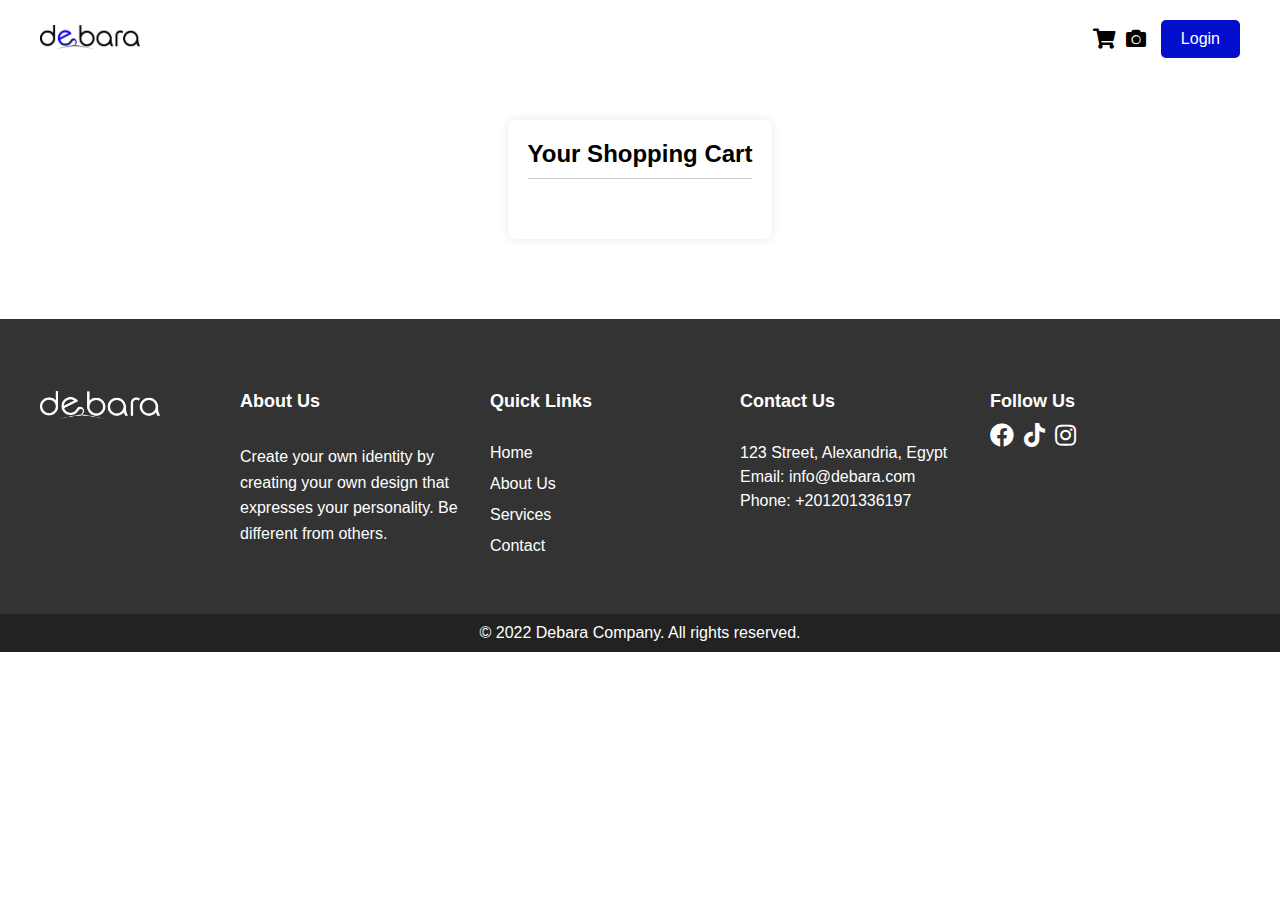
<file: pages/cart.html>
<!DOCTYPE html>
<html lang="en">

<head>
    <meta charset="UTF-8">
    <meta name="viewport" content="width=device-width, initial-scale=1.0">
    <title>Shopping Cart - Debara</title>
    <meta name="description" content="Review and manage items in your shopping cart at Debara. Add or remove products and proceed to checkout.">
    <meta name="keywords" content="shopping cart, cart items, manage cart, review cart, Debara">
    <meta name="robots" content="noindex, nofollow">
    <meta name="author" content="Debara">

    <!-- Open Graph / Facebook -->
    <meta property="og:type" content="website">
    <meta property="og:title" content="Shopping Cart - Debara">
    <meta property="og:description" content="Review and manage items in your shopping cart at Debara. Add or remove products and proceed to checkout.">
    <meta property="og:url" content="https://www.yourwebsite.com/cart.html">
    <meta property="og:image" content="https://www.yourwebsite.com/img/cart-image.jpg">
    <meta property="og:image:alt" content="Shopping Cart Image">
    <meta property="og:site_name" content="Debara">
    
    <!-- Twitter -->
    <meta property="twitter:card" content="summary_large_image">
    <meta property="twitter:title" content="Shopping Cart - Debara">
    <meta property="twitter:description" content="Review and manage items in your shopping cart at Debara. Add or remove products and proceed to checkout.">
    <meta property="twitter:image" content="https://www.yourwebsite.com/img/cart-image.jpg">
    
    <!-- Favicon -->
    <link rel="icon" href="../favicon.ico?" type="image/x-icon">
    
    <!-- CSS and other external resources -->
    <link rel="stylesheet" href="https://cdnjs.cloudflare.com/ajax/libs/font-awesome/5.15.3/css/all.min.css">
    <link rel="stylesheet" href="../style.css">
</head>

<body>
    <!-- NAVBAR START -->
    <div class="navbar">
        <div class="logo">
            <img src="../img/logo.png" alt="Logo">
        </div>
        <div class="navbar-right">
            <div class="icons">
                <a onclick="goToCart()"><i class="fas fa-shopping-cart"></i></a>
                <a onclick="goToDesignCart()"><i class="fas fa-camera"></i></a>
            </div>
            <div class="login" id="login-section">
                <!-- Placeholder for avatar or login button -->
            </div>
        </div>
    </div>
    <!-- NAVBAR END -->

    <!-- CART PAGE CONTENT -->
    <main>
        <div id="dotsLoader" class="dots-loader">
            <div class="dot"></div>
            <div class="dot"></div>
            <div class="dot"></div>
        </div>

        <section class="cart-section">
            <div class="cart">
                <h2>Your Shopping Cart</h2>
                <div class="cart-items">
                    <!-- This Cart Item Get from JS -->
                </div>

                <div class="cart-total">
                    <!-- Come from JS -->
                </div>
            </div>
        </section>
    </main>
    <!-- CART PAGE CONTENT -->

    <!-- FOOTER SECTION START -->
    <footer>
        <div class="footer-container">
            <div class="footer-logo">
                <img src="../img/logo-white.png" alt="Logo">
            </div>
            <div class="footer-content">
                <div class="footer-section about-footer">
                    <h3>About Us</h3>
                    <p>Create your own identity by creating your own design that expresses your personality. Be
                        different from
                        others.</p>
                </div>
                <div class="footer-section links">
                    <h3>Quick Links</h3>
                    <ul>
                        <li><a href="#">Home</a></li>
                        <li><a href="#">About Us</a></li>
                        <li><a href="#">Services</a></li>
                        <li><a href="#">Contact</a></li>
                    </ul>
                </div>
                <div class="footer-section contact-footer">
                    <h3>Contact Us</h3>
                    <p>123 Street, Alexandria, Egypt</p>
                    <p>Email: info@debara.com</p>
                    <p>Phone: +201201336197</p>
                </div>
                <div class="footer-section social">
                    <h3>Follow Us</h3>
                    <div class="social-icons">
                        <a href="https://facebook.com"><i class="fab fa-facebook"></i></a>
                        <a href="https://tiktok.com"><i class="fab fa-tiktok"></i></a>
                        <a href="https://instagram.com"><i class="fab fa-instagram"></i></a>
                    </div>
                </div>
            </div>
        </div>
        <div class="footer-bottom">
            <p>&copy; 2022 Debara Company. All rights reserved.</p>
        </div>
    </footer>
    <!-- FOOTER SECTION END -->

    <!-- ALERT SECTION END -->
    <div id="alertBox" class="alert"></div>
    <!-- ALERT SECTION END -->

    <!-- JavaScript for interactive features -->
    <script src="../script.js"></script>
</body>

</html>
</file>
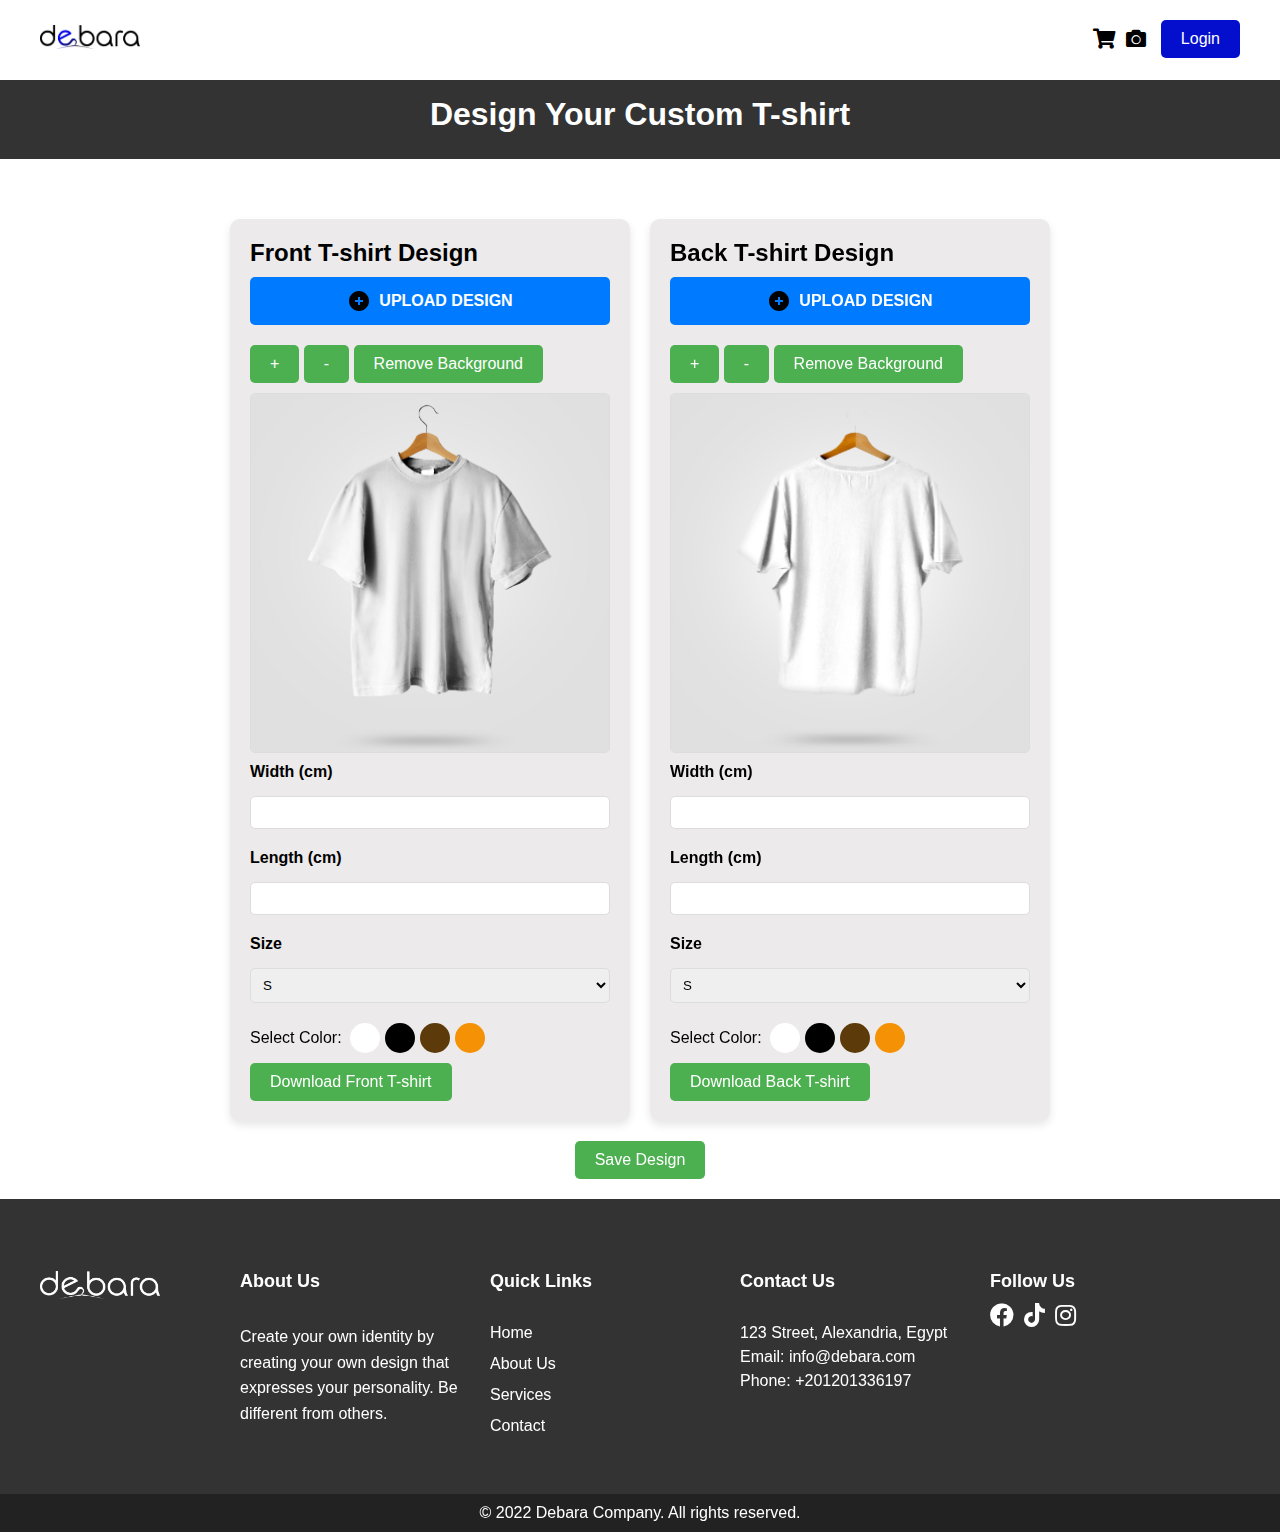
<file: pages/design.html>
<!DOCTYPE html>
<html lang="en">

<head>
    <meta charset="UTF-8">
    <meta name="viewport" content="width=device-width, initial-scale=1.0">
    <title>Design Your Custom Clothes - Debara</title>
    <meta name="description" content="Design your own custom clothes online with our easy-to-use design tool. Personalize your clothes with images, colors, and sizes. Start creating your unique clothes design now!">
    <meta name="keywords" content="custom clothes design, design tool, personalized clothes, create your own clothes, Debara">
    <meta name="robots" content="index, follow">
    <meta name="author" content="Your Name or Company Name">

    <!-- Open Graph / Facebook -->
    <meta property="og:type" content="website">
    <meta property="og:title" content="Design Your Custom clothes - Debara">
    <meta property="og:description" content="Design your own custom clothes online with our easy-to-use design tool. Personalize your clothes with images, colors, and sizes. Start creating your unique clothes design now!">
    <meta property="og:url" content="https://www.yourwebsite.com/design.html">
    <meta property="og:image" content="https://www.yourwebsite.com/img/design-preview.jpg">
    <meta property="og:image:alt" content="Custom clothes Design Preview">
    <meta property="og:site_name" content="Debara">
    
    <!-- Twitter -->
    <meta property="twitter:card" content="summary_large_image">
    <meta property="twitter:title" content="Design Your Custom clothes - Debara">
    <meta property="twitter:description" content="Design your own custom clothes online with our easy-to-use design tool. Personalize your clothes with images, colors, and sizes. Start creating your unique clothes design now!">
    <meta property="twitter:image" content="https://www.yourwebsite.com/img/design-preview.jpg">
    
    <!-- Favicon -->
    <link rel="icon" href="../favicon.ico?" type="image/x-icon">
    
    <!-- CSS and other external resources -->
    <link rel="stylesheet" href="https://cdnjs.cloudflare.com/ajax/libs/font-awesome/5.15.3/css/all.min.css">
    <link rel="stylesheet" href="../style.css">
</head>

<body>
    <!-- NAVBAR START -->
    <div class="navbar">
        <div class="logo">
            <img src="../img/logo.png" alt="Logo">
        </div>
        <div class="navbar-right">
            <div class="icons">
                <a onclick="goToCart()"><i class="fas fa-shopping-cart"></i></a>
                <a onclick="goToDesignCart()"><i class="fas fa-camera"></i></a>
            </div>
            <div class="login" id="login-section">
                <!-- Placeholder for avatar or login button -->
            </div>
        </div>
    </div>
    <!-- NAVBAR END -->

    <!-- DESIGN PAGE CONTENT -->
    <header>
        <h1 class="design-title">Design Your Custom T-shirt</h1>
    </header>

    <main>
        <div class="canvas-container">
            <div class="canvas-section">
                <h2 class="design-sub-title">Front T-shirt Design</h2>
                <div class="upload-section">
                    <label for="frontLogoInput" class="upload-btn">
                        <svg xmlns="http://www.w3.org/2000/svg" width="24" height="24" viewBox="0 0 24 24">
                            <path d="M0 0h24v24H0z" fill="none" />
                            <path
                                d="M12 2C6.48 2 2 6.48 2 12s4.48 10 10 10 10-4.48 10-10S17.52 2 12 2zm4 11h-3v3h-2v-3H8v-2h3V8h2v3h3v2z" />
                        </svg>
                        Upload Design
                    </label>
                    <input type="file" id="frontLogoInput" accept="image/*">
                </div>
                <div class="button-container">
                    <button onclick="frontResizeLogo()">+</button>
                    <button onclick="frontShrinkLogo()">-</button>
                    <button onclick="frontRemoveWhiteBackground()">Remove Background</button>
                </div>
                <div class="canvas-wrapper">
                    <canvas id="frontCanvas"></canvas>
                </div>
                <div class="size-color-section">
                    <label for="frontWidthInput">Width (cm)</label>
                    <input type="number" id="frontWidthInput">
                    <label for="frontHeightInput">Length (cm)</label>
                    <input type="number" id="frontHeightInput">
                    <label for="frontSizeSelect">Size</label>
                    <select id="frontSizeSelect">
                        <option value="S">S</option>
                        <option value="M">M</option>
                        <option value="L">L</option>
                        <option value="XL">XL</option>
                    </select>
                    <div class="color-picker">
                        <span>Select Color: </span>
                        <div class="color white" onclick="changeFrontColor('../img/white-front-mockup.jpg')"></div>
                        <div class="color black" onclick="changeFrontColor('../img/black-front-mockup.jpg')"></div>
                        <div class="color brown" onclick="changeFrontColor('../img/brown-front-mockup.jpg')"></div>
                        <div class="color havan" onclick="changeFrontColor('../img/havan-front-mockup.jpg')"></div>
                    </div>
                </div>
                <button id="frontDownloadBtn">Download Front T-shirt</button>
            </div>

            <div class="canvas-section">
                <h2 class="design-sub-title">Back T-shirt Design</h2>
                <div class="upload-section">
                    <label for="backLogoInput" class="upload-btn">
                        <svg xmlns="http://www.w3.org/2000/svg" width="24" height="24" viewBox="0 0 24 24">
                            <path d="M0 0h24v24H0z" fill="none" />
                            <path
                                d="M12 2C6.48 2 2 6.48 2 12s4.48 10 10 10 10-4.48 10-10S17.52 2 12 2zm4 11h-3v3h-2v-3H8v-2h3V8h2v3h3v2z" />
                        </svg>
                        Upload Design
                    </label>
                    <input type="file" id="backLogoInput" accept="image/*">
                </div>
                <div class="button-container">
                    <button onclick="backResizeLogo()">+</button>
                    <button onclick="backShrinkLogo()">-</button>
                    <button onclick="backRemoveWhiteBackground()">Remove Background</button>
                </div>
                <div class="canvas-wrapper">
                    <canvas id="backCanvas"></canvas>
                </div>
                <div class="size-color-section">
                    <label for="backWidthInput">Width (cm)</label>
                    <input type="number" id="backWidthInput">
                    <label for="backHeightInput">Length (cm)</label>
                    <input type="number" id="backHeightInput">
                    <label for="backSizeSelect">Size</label>
                    <select id="backSizeSelect">
                        <option value="S">S</option>
                        <option value="M">M</option>
                        <option value="L">L</option>
                        <option value="XL">XL</option>
                    </select>
                    <div class="color-picker">
                        <span>Select Color: </span>
                        <div class="color white" onclick="changeBackColor('../img/white-back-mockup.jpg')"></div>
                        <div class="color black" onclick="changeBackColor('../img/black-back-mockup.jpg')"></div>
                        <div class="color brown" onclick="changeBackColor('../img/brown-back-mockup.jpg')"></div>
                        <div class="color havan" onclick="changeBackColor('../img/havan-back-mockup.jpg')"></div>
                    </div>
                </div>
                <button id="backDownloadBtn">Download Back T-shirt</button>
            </div>
        </div>
        <div class="save-button-container">
            <button onclick="openDesignPopup()" id="saveDesignBtn">Save Design</button>
        </div>
        <div class="design-popup-container hide-popup">
            <div class="design-popup">
                <h2>Enter Your Design Name</h2>
                <input type="text" placeholder="Your Design Name">
                <div class="save-button-container">
                    <button id="saveDesignBtn" class="save-design" onclick="saveDesign()">Save Design</button>
                    <button class="cancelBtn" onclick="closeDesignPopup()">Cancel</button>
                </div>
            </div>
        </div>
    </main>
    <!-- DESIGN PAGE CONTENT -->

    <!-- FOOTER SECTION START -->
    <footer>
        <div class="footer-container">
            <div class="footer-logo">
                <img src="../img/logo-white.png" alt="Logo">
            </div>
            <div class="footer-content">
                <div class="footer-section about-footer">
                    <h3>About Us</h3>
                    <p>Create your own identity by creating your own design that expresses your personality. Be
                        different from
                        others.</p>
                </div>
                <div class="footer-section links">
                    <h3>Quick Links</h3>
                    <ul>
                        <li><a href="#">Home</a></li>
                        <li><a href="#">About Us</a></li>
                        <li><a href="#">Services</a></li>
                        <li><a href="#">Contact</a></li>
                    </ul>
                </div>
                <div class="footer-section contact-footer">
                    <h3>Contact Us</h3>
                    <p>123 Street, Alexandria, Egypt</p>
                    <p>Email: info@debara.com</p>
                    <p>Phone: +201201336197</p>
                </div>
                <div class="footer-section social">
                    <h3>Follow Us</h3>
                    <div class="social-icons">
                        <a href="https://facebook.com"><i class="fab fa-facebook"></i></a>
                        <a href="https://tiktok.com"><i class="fab fa-tiktok"></i></a>
                        <a href="https://instagram.com"><i class="fab fa-instagram"></i></a>
                    </div>
                </div>
            </div>
        </div>
        <div class="footer-bottom">
            <p>&copy; 2022 Debara Company. All rights reserved.</p>
        </div>
    </footer>
    <!-- FOOTER SECTION END -->

    <!-- ALERT SECTION END -->
    <div id="alertBox" class="alert"></div>
    <!-- ALERT SECTION END -->

    <!-- JavaScript for interactive features -->
    <script src="../script.js"></script>
</body>

</html>
</file>
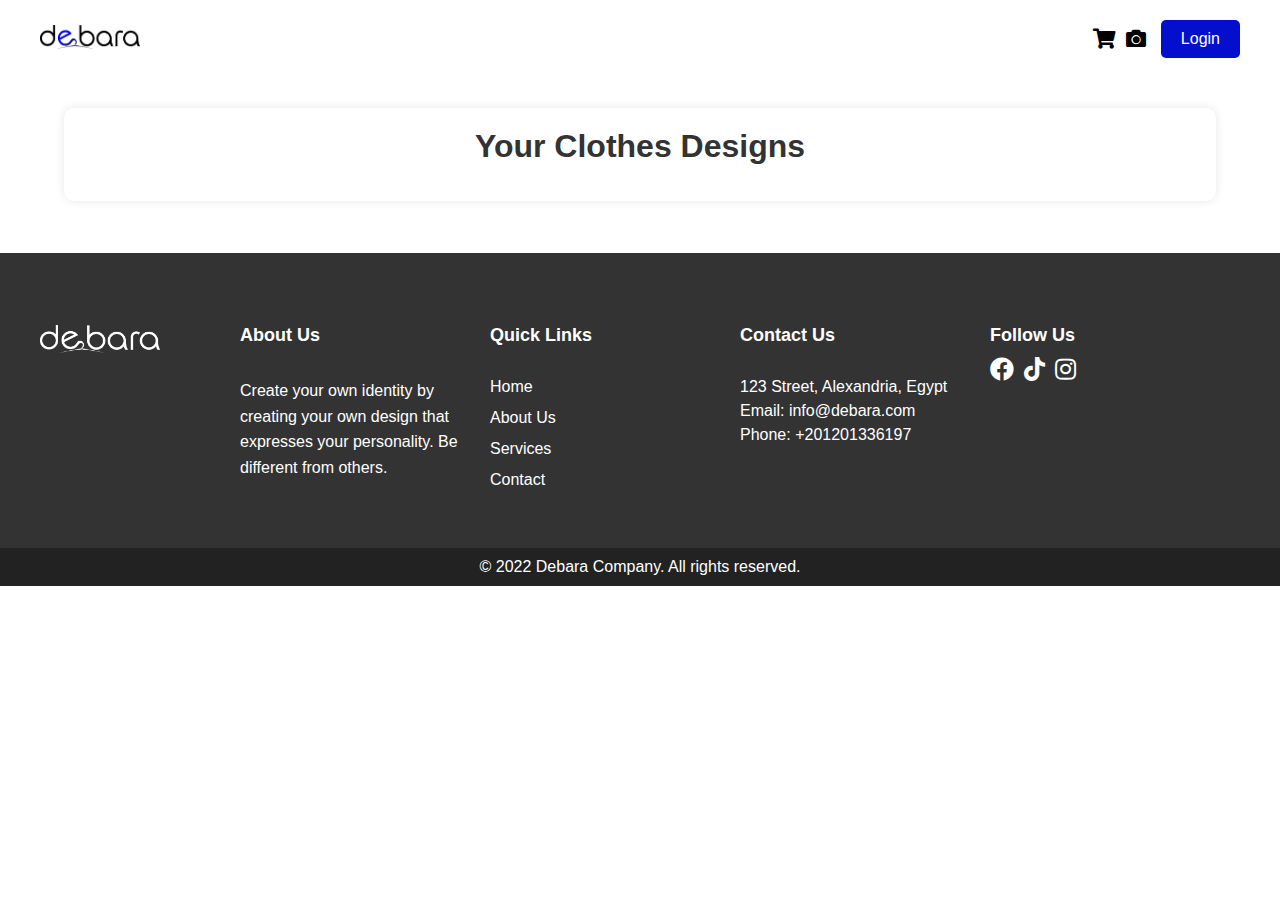
<file: pages/designCart.html>
<!DOCTYPE html>
<html lang="en">

<head>
    <meta charset="UTF-8">
    <meta name="viewport" content="width=device-width, initial-scale=1.0">
    <title>Your Clothes Designs</title>
    <link rel="icon" href="../favicon.ico?" type="image/x-icon">
    <!-- Link to Font Awesome for icons -->
    <link rel="stylesheet" href="https://cdnjs.cloudflare.com/ajax/libs/font-awesome/5.15.3/css/all.min.css">
    <!-- Link to style.css -->
    <link rel="stylesheet" href="../style.css">
</head>

<body>
    <!-- NAVBAR START -->
    <div class="navbar">
        <div class="logo">
            <img src="../img/logo.png" alt="Logo">
        </div>
        <div class="navbar-right">
            <div class="icons">
                <a onclick="goToCart()"><i class="fas fa-shopping-cart"></i></a>
                <a onclick="goToDesignCart()"><i class="fas fa-camera"></i></a>
            </div>
            <div class="login" id="login-section">
                <!-- Placeholder for avatar or login button -->
            </div>
        </div>
    </div>
    <!-- NAVBAR END -->

    <!-- DESIGN CART PAGE CONTENT -->
    <main>
        <div id="dotsLoader" class="dots-loader">
            <div class="dot"></div>
            <div class="dot"></div>
            <div class="dot"></div>
        </div>
        <div class="design-cart-container">
            <h1>Your Clothes Designs</h1>
            <div id="design-cart-content">
                <!-- Dynamic designs will be injected here by JavaScript -->
            </div>
        </div>
    </main>
    <!-- DESIGN CART PAGE CONTENT -->

    <!-- FOOTER SECTION START -->
    <footer>
        <div class="footer-container">
            <div class="footer-logo">
                <img src="../img/logo-white.png" alt="Logo">
            </div>
            <div class="footer-content">
                <div class="footer-section about-footer">
                    <h3>About Us</h3>
                    <p>Create your own identity by creating your own design that expresses your personality. Be
                        different from
                        others.</p>
                </div>
                <div class="footer-section links">
                    <h3>Quick Links</h3>
                    <ul>
                        <li><a href="#">Home</a></li>
                        <li><a href="#">About Us</a></li>
                        <li><a href="#">Services</a></li>
                        <li><a href="#">Contact</a></li>
                    </ul>
                </div>
                <div class="footer-section contact-footer">
                    <h3>Contact Us</h3>
                    <p>123 Street, Alexandria, Egypt</p>
                    <p>Email: info@debara.com</p>
                    <p>Phone: +201201336197</p>
                </div>
                <div class="footer-section social">
                    <h3>Follow Us</h3>
                    <div class="social-icons">
                        <a href="https://facebook.com"><i class="fab fa-facebook"></i></a>
                        <a href="https://tiktok.com"><i class="fab fa-tiktok"></i></a>
                        <a href="https://instagram.com"><i class="fab fa-instagram"></i></a>
                    </div>
                </div>
            </div>
        </div>
        <div class="footer-bottom">
            <p>&copy; 2022 Debara Company. All rights reserved.</p>
        </div>
    </footer>
    <!-- FOOTER SECTION END -->

    <!-- ALERT SECTION END -->
    <div id="alertBox" class="alert"></div>
    <!-- ALERT SECTION END -->

    <!-- JavaScript for interactive features -->
    <script src="../script.js"></script>
</body>

</html>
</file>
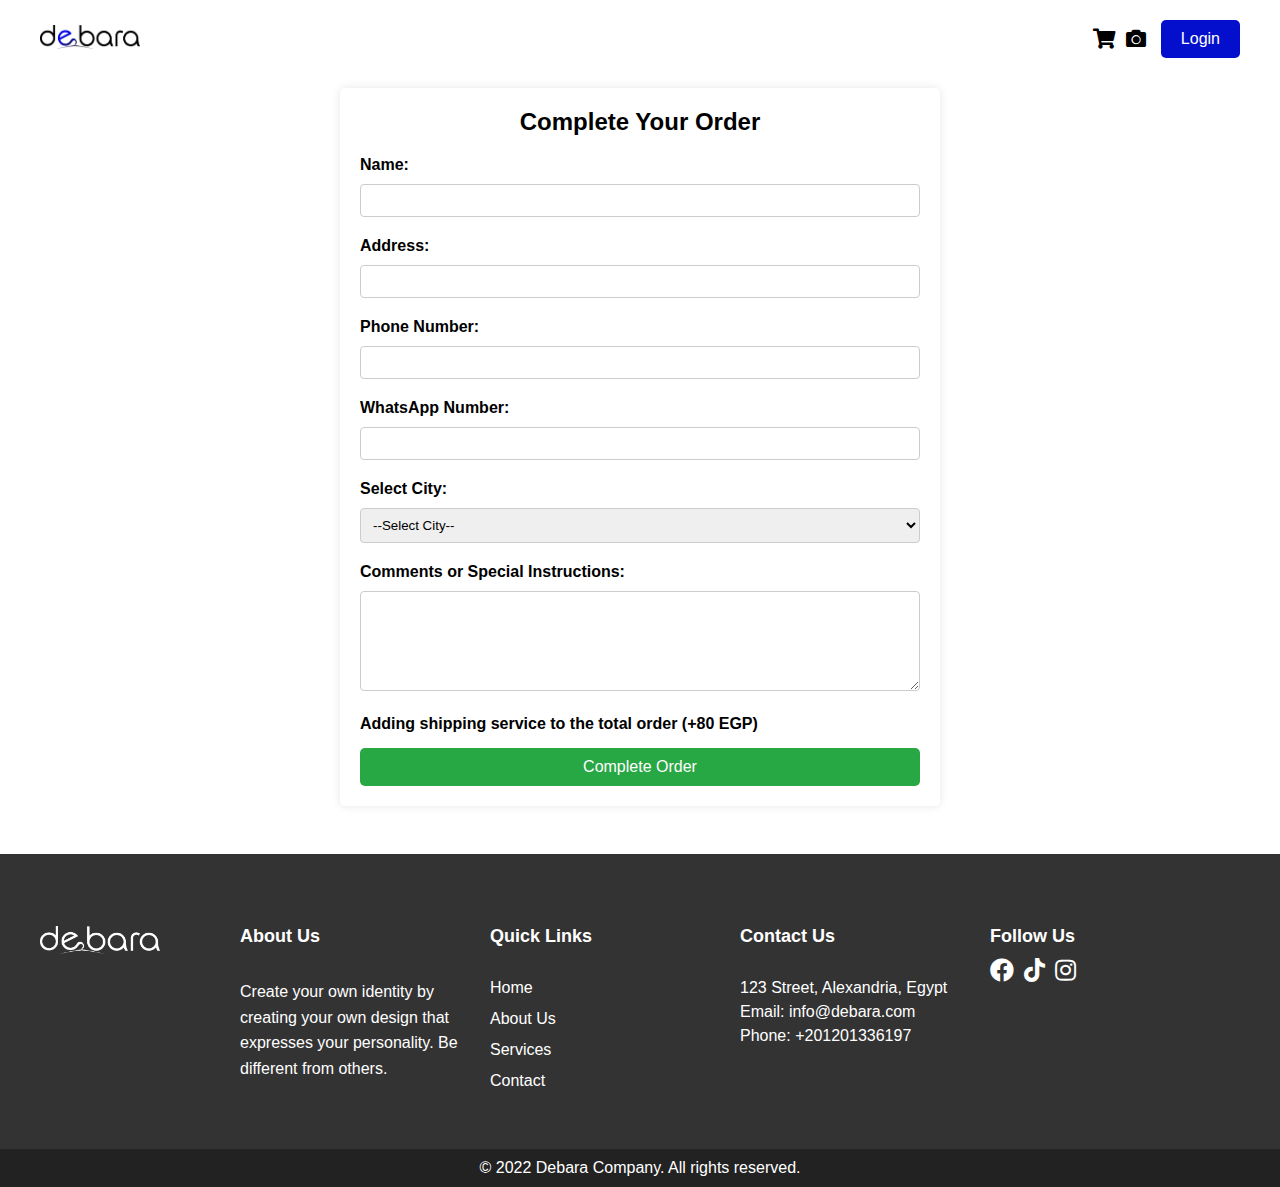
<file: pages/order.html>
<!DOCTYPE html>
<html lang="en">

<head>
    <meta charset="UTF-8">
    <meta name="viewport" content="width=device-width, initial-scale=1.0">
    <title>Order Completion Page - Debara</title>
    <meta name="description" content="Complete your order for custom T-shirts at Debara. Fill out the form with your name, address, phone number, and select your city to finalize your purchase.">
    <meta name="keywords" content="order completion, complete order, custom t-shirt order, finalize purchase, Debara">
    <meta name="robots" content="noindex, nofollow">
    <meta name="author" content="Your Name or Company Name">

    <!-- Open Graph / Facebook -->
    <meta property="og:type" content="website">
    <meta property="og:title" content="Order Completion Page - Debara">
    <meta property="og:description" content="Complete your order for custom T-shirts at Debara. Fill out the form with your name, address, phone number, and select your city to finalize your purchase.">
    <meta property="og:url" content="https://www.yourwebsite.com/order-completion.html">
    <meta property="og:image" content="https://www.yourwebsite.com/img/order-completion-preview.jpg">
    <meta property="og:image:alt" content="Order Completion Page Preview">
    <meta property="og:site_name" content="Debara">
    
    <!-- Twitter -->
    <meta property="twitter:card" content="summary_large_image">
    <meta property="twitter:title" content="Order Completion Page - Debara">
    <meta property="twitter:description" content="Complete your order for custom T-shirts at Debara. Fill out the form with your name, address, phone number, and select your city to finalize your purchase.">
    <meta property="twitter:image" content="https://www.yourwebsite.com/img/order-completion-preview.jpg">
    
    <!-- Favicon -->
    <link rel="icon" href="../favicon.ico?" type="image/x-icon">
    
    <!-- CSS and other external resources -->
    <link rel="stylesheet" href="https://cdnjs.cloudflare.com/ajax/libs/font-awesome/5.15.3/css/all.min.css">
    <link rel="stylesheet" href="../style.css">
</head>

</head>

<body>
    <!-- NAVBAR START -->
    <div class="navbar">
        <div class="logo">
            <img src="../img/logo.png" alt="Logo">
        </div>
        <div class="navbar-right">
            <div class="icons">
                <a onclick="goToCart()"><i class="fas fa-shopping-cart"></i></a>
                <a onclick="goToDesignCart()"><i class="fas fa-camera"></i></a>
            </div>
            <div class="login" id="login-section">
                <!-- Placeholder for avatar or login button -->
            </div>
        </div>
    </div>
    <!-- NAVBAR END -->

    <!-- OREDR PAGE CONTENT -->
    <div class="order-container">
        <h1>Complete Your Order</h1>
        <form id="orderForm">
            <div class="form-group">
                <label for="name">Name:</label>
                <input type="text" id="name" name="name" required pattern="[A-Za-z\s]+" title="Name should only contain letters and spaces">
                <span id="nameError" class="error-message"></span>
            </div>
            <div class="form-group">
                <label for="address">Address:</label>
                <input type="text" id="address" name="address" required>
                <span id="addressError" class="error-message"></span>
            </div>
            <div class="form-group">
                <label for="phone">Phone Number:</label>
                <input type="tel" id="phone" name="phone" required pattern="^\+?\d{10,15}$" title="Phone number should be in the format: +201234567890 or 0123456789">
                <span id="phoneError" class="error-message"></span>
            </div>
            <div class="form-group">
                <label for="whatsapp">WhatsApp Number:</label>
                <input type="tel" id="whatsapp" name="whatsapp" pattern="^\+?\d{10,15}$" title="WhatsApp number should be in the format: +201234567890 or 0123456789">
                <span id="whatsappError" class="error-message"></span>
            </div>
            <div class="form-group">
                <label for="city">Select City:</label>
                <select id="city" name="city" required>
                    <!-- Add Egyptian cities here -->
                    <option value="">--Select City--</option>
                    <option value="Cairo">Cairo</option>
                    <option value="Alexandria">Alexandria</option>
                    <option value="Giza">Giza</option>
                    <!-- Add more cities as needed -->
                </select>
                <span id="cityError" class="error-message"></span>
            </div>
            <div class="form-group">
                <label for="comments">Comments or Special Instructions:</label>
                <textarea id="comments" name="comments"></textarea>
            </div>
            <div class="form-group">
                <label>
                    Adding shipping service to the total order (+80 EGP)
                </label>
            </div>
            <div class="form-group total-price">
                <!-- This is come from JS -->
            </div>
            <button type="button" id="completeOrder">Complete Order</button>
        </form>
    </div>

    <div id="thankYouWindow" class="hidden">
        <h2>Thank You!</h2>
        <p>Your order has been completed. Your order code is <span id="orderCode"></span>.</p>
        <p>Please take a screenshot of this page for your records and support.</p>
        <button id="closeWindow">Close</button>
    </div>
    <!-- OREDR PAGE CONTENT -->

 <!-- FOOTER SECTION START -->
 <footer>
    <div class="footer-container">
        <div class="footer-logo">
            <img src="../img/logo-white.png" alt="Logo">
        </div>
        <div class="footer-content">
            <div class="footer-section about-footer">
                <h3>About Us</h3>
                <p>Create your own identity by creating your own design that expresses your personality. Be
                    different from
                    others.</p>
            </div>
            <div class="footer-section links">
                <h3>Quick Links</h3>
                <ul>
                    <li><a href="#">Home</a></li>
                    <li><a href="#">About Us</a></li>
                    <li><a href="#">Services</a></li>
                    <li><a href="#">Contact</a></li>
                </ul>
            </div>
            <div class="footer-section contact-footer">
                <h3>Contact Us</h3>
                <p>123 Street, Alexandria, Egypt</p>
                <p>Email: info@debara.com</p>
                <p>Phone: +201201336197</p>
            </div>
            <div class="footer-section social">
                <h3>Follow Us</h3>
                <div class="social-icons">
                    <a href="https://facebook.com"><i class="fab fa-facebook"></i></a>
                    <a href="https://tiktok.com"><i class="fab fa-tiktok"></i></a>
                    <a href="https://instagram.com"><i class="fab fa-instagram"></i></a>
                </div>
            </div>
        </div>
    </div>
    <div class="footer-bottom">
        <p>&copy; 2022 Debara Company. All rights reserved.</p>
    </div>
</footer>
<!-- FOOTER SECTION END -->

 <!-- ALERT SECTION END -->
 <div id="alertBox" class="alert"></div>
 <!-- ALERT SECTION END -->

<!-- JavaScript for interactive features -->
<script src="../script.js"></script></body>

</html>
</file>
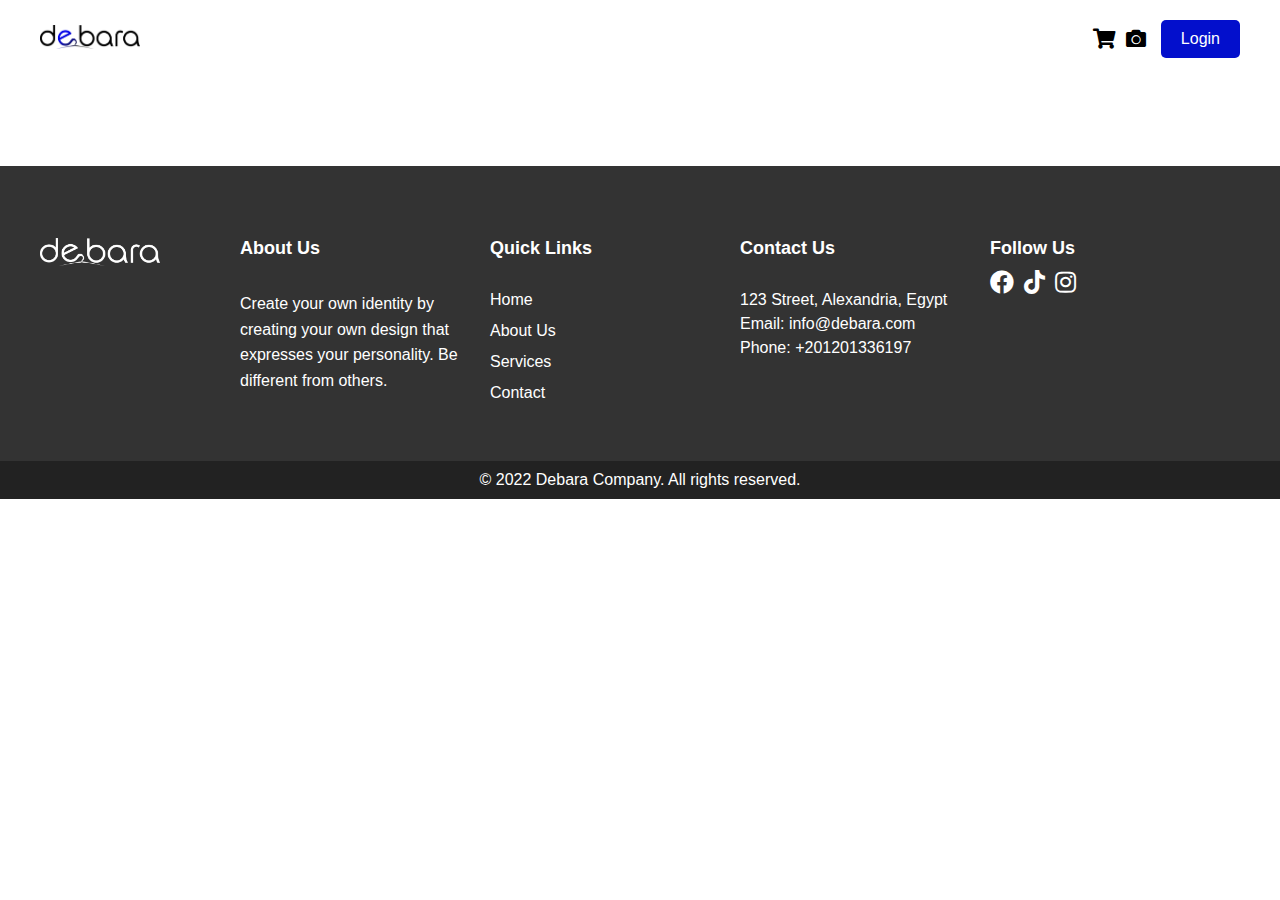
<file: pages/product.html>
<!DOCTYPE html>
<html lang="en">

<head>
    <meta charset="UTF-8">
    <meta name="viewport" content="width=device-width, initial-scale=1.0">
    <title>T-shirt Product Details -  Debara</title>
    <meta name="description" content="Explore the details of our T-shirt product at Debara. Learn about its features, materials, and more.">
    <meta name="keywords" content="T-shirt details, T-shirt features, T-shirt materials, T-shirt product, My E-commerce Website">
    <meta name="robots" content="index, follow">
    <meta name="author" content="Your Name or Company Name">

    <!-- Open Graph / Facebook -->
    <meta property="og:type" content="product">
    <meta property="og:title" content="T-shirt Product Details - My E-commerce Website">
    <meta property="og:description" content="Explore the details of our T-shirt product at My E-commerce Website. Learn about its features, materials, and more.">
    <meta property="og:url" content="https://www.yourwebsite.com/product-details.html">
    <meta property="og:image" content="https://www.yourwebsite.com/img/product-image.jpg">
    <meta property="og:image:alt" content="T-shirt Product Image">
    <meta property="og:site_name" content="My E-commerce Website">
    
    <!-- Twitter -->
    <meta property="twitter:card" content="summary_large_image">
    <meta property="twitter:title" content="T-shirt Product Details - My E-commerce Website">
    <meta property="twitter:description" content="Explore the details of our T-shirt product at My E-commerce Website. Learn about its features, materials, and more.">
    <meta property="twitter:image" content="https://www.yourwebsite.com/img/product-image.jpg">
    
    <!-- Favicon -->
    <link rel="icon" href="../favicon.ico?" type="image/x-icon">
    
    <!-- CSS and other external resources -->
    <link rel="stylesheet" href="https://cdnjs.cloudflare.com/ajax/libs/font-awesome/5.15.3/css/all.min.css">
    <link rel="stylesheet" href="../style.css">
</head>

<body>
    <!-- NAVBAR START -->
    <div class="navbar">
        <div class="logo">
            <img src="../img/logo.png" alt="Logo">
        </div>
        <div class="navbar-right">
            <div class="icons">
                <a onclick="goToCart()"><i class="fas fa-shopping-cart"></i></a>
                <a onclick="goToDesignCart()"><i class="fas fa-camera"></i></a>
            </div>
            <div class="login" id="login-section">
                <!-- Placeholder for avatar or login button -->
            </div>
        </div>
    </div>
    <!-- NAVBAR END -->

    <!-- PRODUCT PAGE CONTENT -->
    <main>
        <div id="dotsLoader" class="dots-loader">
            <div class="dot"></div>
            <div class="dot"></div>
            <div class="dot"></div>
        </div>
        <div class="container">
            <section class="product-details">

            </section>
        </div>
    </main>
    <!-- PRODUCT PAGE CONTENT -->

    <!-- FOOTER SECTION START -->
    <footer>
        <div class="footer-container">
            <div class="footer-logo">
                <img src="../img/logo-white.png" alt="Logo">
            </div>
            <div class="footer-content">
                <div class="footer-section about-footer">
                    <h3>About Us</h3>
                    <p>Create your own identity by creating your own design that expresses your personality. Be
                        different from
                        others.</p>
                </div>
                <div class="footer-section links">
                    <h3>Quick Links</h3>
                    <ul>
                        <li><a href="#">Home</a></li>
                        <li><a href="#">About Us</a></li>
                        <li><a href="#">Services</a></li>
                        <li><a href="#">Contact</a></li>
                    </ul>
                </div>
                <div class="footer-section contact-footer">
                    <h3>Contact Us</h3>
                    <p>123 Street, Alexandria, Egypt</p>
                    <p>Email: info@debara.com</p>
                    <p>Phone: +201201336197</p>
                </div>
                <div class="footer-section social">
                    <h3>Follow Us</h3>
                    <div class="social-icons">
                        <a href="https://facebook.com"><i class="fab fa-facebook"></i></a>
                        <a href="https://tiktok.com"><i class="fab fa-tiktok"></i></a>
                        <a href="https://instagram.com"><i class="fab fa-instagram"></i></a>
                    </div>
                </div>
            </div>
        </div>
        <div class="footer-bottom">
            <p>&copy; 2022 Debara Company. All rights reserved.</p>
        </div>
    </footer>
    <!-- FOOTER SECTION END -->

    <!-- ALERT SECTION END -->
    <div id="alertBox" class="alert"></div>
    <!-- ALERT SECTION END -->

    <!-- JavaScript for interactive features -->
    <script src="../script.js"></script>
</body>

</html>
</file>
<file: style.css>
/* all web styles */
* {
    padding: 0;
    margin: 0;
    box-sizing: border-box;
    text-decoration: none;
    list-style: none;
    scroll-behavior: smooth;
}

/* Basic styles */
body {
    font-family: Arial, sans-serif;
}

/* Reusable classes */
.d-flex {
    display: flex
}

.align-items-center {
    align-items: center
}

.justify-content-center {
    justify-content: center
}

.justify-content-space-between {
    justify-content: space-between;
}

.flex-direction-column {
    flex-direction: column;
}

.d-none {
    display: none
}

.d-block {
    display: block
}

.section {
    padding: 20px 40px;
}

.button {
    background-color: var(--mainColor);
    color: white;
    border: none;
    padding: 10px 20px;
    cursor: pointer;
    border-radius: 5px;
}

/* Reusable classes */

/* CSS variable */
:root {
    --mainColor: #030fcc;
    --textColor: rgb(59, 58, 58);
}

/* Start styles for navbar */
.navbar {
    background-color: #fff;
    display: flex;
    justify-content: space-between;
    /* Ensure items are spaced apart */
    align-items: center;
    padding: 20px 40px;
    position: fixed;
    top: 0;
    width: 100%;
    z-index: 99999999999;
}

.logo img {
    max-width: 100px;
    /* Adjust the max-width as per your logo size */
    height: auto;
}

.navbar-right {
    display: flex;
    align-items: center;
}

.icons {
    display: flex;
    align-items: center;
}

.icons a {
    color: black;
    text-decoration: none;
    font-size: 20px;
    margin-right: 10px;
    /* Adjust spacing between icons */
}

.icons a:last-child {
    margin-right: 0;
    /* No margin for the last icon */
}

.icons a:hover {
    color: var(--mainColor);
    /* Change color on hover as needed */
}

.login {
    margin-left: 15px;
}

.login button {
    background-color: var(--mainColor);
    color: white;
    border: none;
    padding: 10px 20px;
    cursor: pointer;
    border-radius: 5px;
}

/* Basic styling for the avatar and logout button */
#login-section {
    position: relative;
}

.avatar {
    width: 40px;
    height: 40px;
    border-radius: 50%;
    background-color: #ddd;
    display: flex;
    align-items: center;
    justify-content: center;
    cursor: pointer;
    overflow: hidden;
}

.avatar img {
    width: 100%;
    height: auto;
}

.logout-btn {
    display: none;
    position: absolute;
    top: 50px;
    /* Adjust as needed */
    right: 0;
    background-color: #ff4d4d;
    color: white;
    border: none;
    padding: 5px 10px;
    cursor: pointer;
    border-radius: 5px;
}

.logout-btn.show {
    display: block;
}

/* End styles for navbar */

/* Start styles for hero section */
.hero-section {
    background-image: url(./img/hero-cover.jpg);
    height: 100vh;
    background-position: center center;
    background-repeat: no-repeat;
    background-size: cover;
}

.hero-head {
    margin-top: 12rem;
}

.hero-head h1 {
    font-size: 3.2rem;
    color: var(--mainColor);
}

.hero-body,
.hero-body P:last-child {
    margin: 2rem 0rem;
}

.hero-body P {
    color: var(--textColor);
    width: 700px;
    line-height: 1.4rem;
    font-size: 1.1rem;
}

.hero-footer button {
    padding: 1rem;
}

.hero-footer button a {
    color: #fff;
    font-size: 1.2rem;
}

/* End styles for hero section */

/* Start styles for tranding section */
.tranding-section {
    padding-bottom: 5rem;
}

.tranding-head {
    margin: 2.5rem 0rem;
}

.tranding-head h3 {
    font-size: 3rem;
}

.slider {
    width: 100%;
    /* Adjust width as needed */
    margin: 0 auto;
}

.slide {
    text-align: center;
    padding: 0 5px;
    /* Add padding around each slide */
}

.slide img {
    width: 100%;
    height: auto;
    border-radius: 8px;
}

.product-info {
    background-color: #f0f0f0;
    padding: 10px;
    border-radius: 8px;
    margin-top: 10px;
}

.price {
    font-weight: bold;
    color: #333;
}

.add-to-cart {
    display: block;
    margin: 10px auto;
    padding: 8px 16px;
    background-color: #007bff;
    color: #fff;
    border: none;
    border-radius: 4px;
    cursor: pointer;
    transition: background-color 0.3s ease;
}

.add-to-cart:hover {
    background-color: #0056b3;
}

/* End styles for tranding section */

/* Start styles for design section */
.design-section {
    background-color: #f0f0f0;
    padding: 4.8rem 40px;
}

.design-text {
    width: 55%
}

.design-text h2 {
    color: var(--mainColor);
    margin-bottom: 20px;
    font-size: 2rem
}

.design-text p {
    color: var(--textColor);
    margin-bottom: 20px;
    font-size: 1.1rem;
    line-height: 1.7rem;
}

.design-btn {
    width: 100%;
    margin-top: 3rem;
}

.design-btn a {
    width: 100%;
    padding: 1rem 1rem;
    padding-top: 0.9rem;
    background-color: var(--mainColor);
    color: #fff;
    border: 0;
    font-size: 1rem;
    cursor: pointer;
    border-bottom-right-radius: 10px;
    border-top-left-radius: 10px;
}

.about-img img {
    width: 420px
}

/* End styles for design section */

/* Start styles for footer section */
footer {
    background-color: #333;
    color: #fff;
    padding-top: 4.5rem;
}

.footer-container {
    max-width: 1200px;
    margin: 0 auto;
    display: flex;
    flex-wrap: wrap;
    justify-content: space-between;
    align-items: flex-start;
}

.footer-logo {
    flex: 1;
    max-width: 200px;
    margin-bottom: 20px;
}

.footer-logo img {
    max-width: 120px;
}

.footer-content {
    display: flex;
    flex-wrap: wrap;
    flex: 3;
    justify-content: space-between;
}

.footer-section {
    flex: 1;
    margin-bottom: 20px;
}

.footer-section h3 {
    font-size: 18px;
    margin-bottom: 10px;
}

.about-footer p {
    margin-top: 2rem;
    margin-bottom: 3rem;
    line-height: 1.6rem;
}

.footer-section ul {
    list-style-type: none;
    padding: 0;
    margin-top: 2rem;
}

.footer-section ul li {
    margin-bottom: 13px;
}

.footer-section ul li a {
    color: #fff;
    text-decoration: none;
}

.social-icons {
    display: flex;
}

.social-icons a {
    margin-right: 10px;
    color: #fff;
    font-size: 24px;
    /* Adjust size as needed */
}

.contact-footer h3 {
    margin-bottom: 2rem;
}

.contact-footer p {
    margin-bottom: 6px;
}

.footer-bottom {
    text-align: center;
    padding: 10px 0;
    background-color: #222;
}

/* End styles for footer section */

/* Start styles for product page */
.container {
    max-width: 1200px;
    margin: 0 auto;
    padding: 0 20px;
    margin-top: 6rem;
}

main {
    padding: 20px 0;
}

.product-details {
    display: flex;
    justify-content: space-between;
    align-items: flex-start;
    margin-bottom: 30px;
}

.product-images {
    flex: 1;
    margin-right: 18px;
}

#mainImage {
    width: 100%;
    max-width: 600px;
    height: auto;
    border-radius: 5px;
}

.thumbnails {
    margin-top: 10px;
}

.thumbnails img {
    width: 80px;
    height: auto;
    margin-right: 10px;
    cursor: pointer;
    border-radius: 5px;
    border: 1px solid #ccc;
    transition: border-color 0.3s ease;
}

.thumbnails img:hover {
    border-color: #333;
}

.product-info {
    flex: 2;
}

.product-info h2 {
    font-size: 24px;
    margin-bottom: 10px;
}

.product-info .price {
    font-size: 20px;
    font-weight: bold;
    color: #333;
}

.product-info .description {
    margin-bottom: 20px;
}

form {
    margin-top: 20px;
}

label {
    font-weight: bold;
}

input[type="number"],
select {
    width: 100%;
    padding: 8px;
    margin-top: 5px;
    margin-bottom: 10px;
    border: 1px solid #ccc;
    border-radius: 4px;
    box-sizing: border-box;
}

.cart-btn {
    background-color: #333;
    color: #fff;
    border: none;
    padding: 10px 20px;
    cursor: pointer;
    transition: background-color 0.3s ease;
    width: 125px;
}

.cart-btn:hover {
    background-color: #555;
}

/* Dots Loader CSS */
.dots-loader {
    display: flex;
    justify-content: center;
    align-items: center;
    height: 100vh;
    /* Full viewport height */
}

.dot {
    background-color: #3498db;
    /* Blue */
    border-radius: 50%;
    width: 15px;
    height: 15px;
    margin: 0 5px;
    animation: dot-flashing 1.5s infinite ease-in-out;
}

.dot:nth-child(2) {
    animation-delay: 0.3s;
}

.dot:nth-child(3) {
    animation-delay: 0.6s;
}

@keyframes dot-flashing {

    0%,
    100% {
        opacity: 0;
    }

    50% {
        opacity: 1;
    }
}

/* End styles for product page */

/* Start styles for cart page */
.cart {
    max-width: 800px;
    margin: 100px auto 60px;
    /* Adjusted margin for spacing */
    background-color: #fff;
    padding: 20px;
    border-radius: 8px;
    box-shadow: 0 0 10px rgba(0, 0, 0, 0.1);
}

.cart h2 {
    font-size: 24px;
    border-bottom: 1px solid #ccc;
    padding-bottom: 10px;
    margin-bottom: 20px;
}

.cart-items {
    display: grid;
    grid-template-columns: repeat(auto-fit, minmax(250px, 1fr));
    gap: 20px;
}

.cart-item {
    border: 1px solid #ccc;
    padding: 10px;
    border-radius: 8px;
    background-color: #f9f9f9;
    display: flex;
    flex-direction: column;
}

.cart-item img {
    max-width: 100%;
    height: auto;
    border-radius: 4px;
    margin-bottom: 10px;
    /* Add space between image and details */
}

.cart-item-details {
    padding: 10px;
    flex: 1;
}

.cart-item-details h3 {
    font-size: 18px;
    margin: 0;
}

.cart-item-details p {
    margin: 5px 0;
}

.cart-item-quantity {
    margin-top: 10px;
}

.cart-item-quantity label {
    display: block;
    font-weight: bold;
}

.cart-item-quantity input {
    width: 50px;
    padding: 5px;
    border: 1px solid #ccc;
    border-radius: 4px;
    text-align: center;
}

.cart-item-remove {
    text-align: right;
}

.cart-item-remove button {
    background-color: #ff6347;
    color: white;
    border: none;
    padding: 8px 12px;
    border-radius: 4px;
    cursor: pointer;
    width: 100px;
}

.cart-item-remove button:hover {
    background-color: #e74c3c;
}

.cart-total {
    margin-top: 20px;
    text-align: right;
}

.btn-place-order {
    background-color: #4CAF50;
    color: white;
    padding: 10px 20px;
    border: none;
    border-radius: 4px;
    cursor: pointer;
    font-size: 16px;
    margin-top: 0.6rem;
}

.btn-place-order:hover {
    background-color: #45a049;
}

.empty-cart{
    width: 300px;
}

/* End styles for cart page */

/* Start styles for design page */
header {
    text-align: center;
    margin-bottom: 20px;
    background-color: #333;
    color: white;
    padding: 1rem 0;
    margin-top: 5rem;
}

.design-title,
.design-sub-title {
    margin-bottom: 10px;
}

main {
    display: flex;
    flex-direction: column;
    align-items: center;
}

.canvas-container {
    display: flex;
    flex-wrap: wrap;
    justify-content: center;
    gap: 20px;
    max-width: 1000px;
    /* Adjust max-width as needed */
    margin-top: 20px;
}

.canvas-section {
    background-color: rgb(236, 234, 234);
    padding: 20px;
    border-radius: 10px;
    box-shadow: 0 4px 8px rgba(0, 0, 0, 0.1);
    width: 100%;
    /* Full width on small screens */
    max-width: 400px;
    /* Limit maximum width */
}

/* .upload-section {
    margin-bottom: 10px;
} */

.button-container {
    margin-bottom: 10px;
}

.canvas-wrapper {
    display: flex;
    justify-content: center;
    margin-bottom: 10px;
}

.canvas-wrapper canvas {
    max-width: 100%;
    /* Ensure canvas is responsive */
    height: auto;
    border: 1px solid #ddd;
    border-radius: 5px;
}

.size-color-section {
    display: flex;
    flex-wrap: wrap;
    gap: 10px;
    align-items: center;
    margin-bottom: 10px;
}

.size-color-section label {
    flex: 1 0 100%;
}

.size-color-section input[type="number"],
.size-color-section select {
    flex: 1 0 calc(50% - 5px);
    padding: 8px;
    border: 1px solid #ddd;
    border-radius: 5px;
}

.color-picker {
    flex: 1 0 100%;
    display: flex;
    align-items: center;
}

.color {
    width: 30px;
    height: 30px;
    border-radius: 50%;
    margin-right: 5px;
    cursor: pointer;
}

.brown {
    background-color: #5d3a09;
}

.white {
    background-color: #fff;
    margin-left: 0.5rem;
}

.black {
    background-color: black;
}

.havan {
    background-color: #f49105;
}

.save-button-container {
    text-align: center;
    margin-top: 20px;
}

.save-design{
    width: 135px;
}

button {
    padding: 10px 20px;
    background-color: #4CAF50;
    color: white;
    border: none;
    cursor: pointer;
    font-size: 16px;
    border-radius: 5px;
    transition: background-color 0.3s;
}

.upload-section {
    display: flex;
    flex-direction: column;
    margin-bottom: 20px;
}

.upload-btn {
    display: inline-flex;
    align-items: center;
    justify-content: center;
    padding: 12px 24px;
    background-color: #007bff;
    color: white;
    border: none;
    cursor: pointer;
    font-size: 16px;
    border-radius: 5px;
    transition: background-color 0.3s;
    text-transform: uppercase;
}

.upload-btn svg {
    width: 24px;
    height: 24px;
    margin-right: 8px;
}

.upload-btn:hover {
    background-color: #0056b3;
}

/* Hide the actual file input */
.upload-section input[type="file"] {
    display: none;
}

.design-popup-container {
    position: fixed;
    width: 100%;
    display: flex;
    justify-content: center;
    top: -300px;
}

.design-popup {
    background-color: #fff;
    box-shadow: 0 4px 8px 0 rgba(0, 0, 0, 0.2), 0 6px 20px 0 rgba(0, 0, 0, 0.19);
    padding: 2rem;
    border-radius: 10px;
    width: 380px;
    text-align: center;
    transition: 0.5s;
}

.design-popup input {
    width: 100%;
    margin-top: 0.5rem;
    padding: 0.6rem 1rem;
    border: 1px solid gray;
    border-radius: 5px;
    margin-top: 0.8rem;
}

.design-popup input::placeholder {
    font-size: 1rem;
}

.cancelBtn {
    background-color: red;
}

.cancelBtn:hover {
    background-color: red;
}

.active-popup {
    top: 100px;
    transition: 0.5s;
}

.hide-popup {
    top: -300px;
    transition: 0.5s;
}

/* End styles for design page */

/* Start styles for design card page */
.design-cart-container {
    width: 90%;
    max-width: 1200px;
    margin: 0 auto;
    padding: 20px;
    background: #fff;
    box-shadow: 0 0 10px rgba(0, 0, 0, 0.1);
    margin-top: 5.5rem;
    margin-bottom: 2rem;
    border-radius: 10px;
    /* padding: 2rem; */
}

.design-cart-container h1 {
    text-align: center;
    color: #333;
    margin-bottom: 1rem;
}

#design-cart-content {
    display: flex;
    flex-wrap: wrap;
    gap: 20px;
    justify-content: center;
}

.design-card {
    background: #fafafa;
    border: 1px solid #ddd;
    border-radius: 8px;
    overflow: hidden;
    width: 100%;
    max-width: 300px;
    box-shadow: 0 2px 5px rgba(0, 0, 0, 0.1);
    transition: transform 0.3s;
}

.design-card img {
    width: 100%;
    height: auto;
}

.design-info {
    padding: 10px;
}

.design-info h3 {
    margin: 0 0 10px;
    font-size: 18px;
}

.design-info p {
    margin: 0 0 10px;
    color: #555;
}

.design-button-container {
    display: flex;
}

.design-button-container button {
    background: #007BFF;
    border: none;
    color: #fff;
    padding: 10px;
    border-radius: 5px;
    cursor: pointer;
    font-size: 14px;
}

.design-button-container button:last-child {
    background-color: red;
    margin-left: 12px;
}

.design-button-container button:first-child {
    width: 105px;
}

/* End styles for design card page */


/* Start styles for alert */
.alert {
    position: fixed;
    top: -100px;
    /* Start off-screen */
    left: 50%;
    transform: translateX(-50%);
    padding: 20px;
    color: white;
    border-radius: 5px;
    box-shadow: 0 4px 8px rgba(0, 0, 0, 0.2);
    transition: top 0.8s ease-in-out;
    text-align: center;
    width: 300px;
}

.alert-success {
    background-color: green;
}

.alert-error {
    background-color: #f44336;
}

.alert.show {
    top: 100px;
    /* Bring to desired position */
    transition: top 0.8s ease-in-out;
}

/* End styles for alert */

/* Start styles for loader */
.loader {
    width: 18px;
    height: 18px;
    border: 2px solid #fff;
    border-bottom-color: transparent;
    border-radius: 50%;
    display: inline-block;
    box-sizing: border-box;
    animation: rotation 1s linear infinite;
}

@keyframes rotation {
    0% {
        transform: rotate(0deg);
    }

    100% {
        transform: rotate(360deg);
    }
}

/* End styles for loader */

/* Start styles for order page */
.order-container {
    max-width: 600px;
    margin: 20px auto;
    padding: 20px;
    background: white;
    border-radius: 5px;
    box-shadow: 0 0 10px rgba(0, 0, 0, 0.1);
    margin-top: 5.5rem;
    margin-bottom: 3rem;
}

.order-container h1 {
    text-align: center;
    font-size: 1.5em;
    margin-bottom: 20px;
}

#orderForm .form-group {
    margin-bottom: 15px;
}

#orderForm label {
    display: block;
    margin-bottom: 5px;
    font-weight: bold;
}

#orderForm input[type="text"],
#orderForm input[type="tel"],
#orderForm textarea,
#orderForm select {
    width: 100%;
    padding: 8px;
    margin: 5px 0;
    border: 1px solid #ccc;
    border-radius: 4px;
    box-sizing: border-box;
    /* Ensure padding and border are included in width */
}

textarea {
    height: 100px;
    resize: vertical;
}

.order-container button {
    display: block;
    width: 100%;
    padding: 10px;
    background-color: #28a745;
    color: white;
    border: none;
    border-radius: 5px;
    cursor: pointer;
    font-size: 1em;
}

.order-container button:hover {
    background-color: #218838;
}

#thankYouWindow {
    /* Initially hidden */
    position: fixed;
    top: 50%;
    left: 50%;
    transform: translate(-50%, -50%);
    padding: 30px;
    background: #fff;
    border: 1px solid #ddd;
    border-radius: 8px;
    box-shadow: 0 4px 8px rgba(0, 0, 0, 0.2);
    z-index: 1000;
    text-align: center;
    width: 300px;
    /* Set a fixed width */
    max-width: 90%;
    /* Responsive design */
    font-family: Arial, sans-serif;
}

#thankYouWindow h2 {
    color: #333;
    margin-bottom: 15px;
}

#thankYouWindow p {
    color: #555;
    margin-bottom: 15px;
}

#thankYouWindow button {
    background-color: #007BFF;
    color: white;
    border: none;
    border-radius: 5px;
    padding: 10px 15px;
    cursor: pointer;
    font-size: 16px;
}

#thankYouWindow button:hover {
    background-color: #0056b3;
}

.hidden {
    display: none;
}

.error-message {
    color: red;
    font-size: 0.875em;
    display: block;
    margin-top: 5px;
}

/* End styles for order page */


/* Styles for mobile devices */
@media (max-width:1280px) {
    .hero-section {
        background-position: -280px center;
    }

    .hero-head h1 {
        font-size: 3rem;
    }

    .hero-body P {
        width: 650px;
    }
}

@media (max-width:1180px) {
    .design-section {
        flex-wrap: wrap;
        gap: 2rem
    }

    .design-text {
        order: 2;
        width: 100%
    }

    .about-img {
        margin: 20px auto
    }

    .about-img img {
        width: 480px
    }

}

@media (max-width:920px) {
    .hero-section {
        background-position: -450px center;
    }

    .hero-head h1 {
        font-size: 2.5rem;
    }

    .hero-body P {
        width: 550px;
    }
}

@media (max-width:790px) {
    .section {
        padding: 20px 20px;
    }

    .tranding-section {
        padding-bottom: 5rem;
    }

    .design-section {
        padding: 4.5rem 20px;
    }

    .navbar {
        padding: 20px 20px;
    }

    .hero-section {
        background-position: -550px center;
    }

    .hero-head h1 {
        font-size: 2.3rem;
    }

    .hero-body P {
        width: 520px;
    }

    .footer-container {
        flex-direction: column;
        align-items: center;
        text-align: center;
    }

    .footer-content {
        width: 100%;
    }

    .footer-section {
        flex: 1 1 100%;
        margin-bottom: 20px;
    }

    .social-icons {
        justify-content: center;
        margin-bottom: 2rem;
    }

    .about-footer p {
        margin-top: 1rem;
        margin-bottom: 1.5rem;
        padding: 0rem 2rem;
    }

    .contact-footer h3 {
        margin-bottom: 1rem;
    }

    .footer-section ul {
        margin-top: 1rem;
    }

    .product-details {
        flex-direction: column;
        /* Stack images and info vertically on smaller screens */
    }

    .product-images {
        margin-right: 0;
        /* Remove right margin on images on smaller screens */
        margin-bottom: 20px;
        /* Add margin at the bottom for spacing */
    }

    .thumbnails {
        justify-content: center;
        /* Center align thumbnails */
    }

    .thumbnails img {
        margin-bottom: 10px;
        /* Add margin bottom to thumbnails */
        width: 22%;
        margin-right: 6px;
    }

    input[type="number"],
    select {
        width: 100%;
        /* Full width for inputs on smaller screens */
    }

    .cart {
        margin-top: 100px;
        /* Adjust margin-top for smaller screens */
    }

    .cart-item {
        grid-template-columns: 1fr;
        /* Change grid to single column on smaller screens */
    }

    .cart-section {
        padding: 0px 10px;
    }

    .design-card {
        max-width: 100%;
        width: 100%;
    }

    .order-container {
        padding: 15px;
        box-shadow: none;
    }

    #thankYouWindow {
       width: 420px;
    }
}

@media (max-width:535px) {
    .hero-section {
        background-image: url(./img/mobile-cover.jpg);
        background-position: 7px center;
        justify-content: flex-end;
    }

    .hero-head h1 {
        font-size: 1.7rem;
    }

    .hero-body P {
        width: auto;
        line-height: 1.8rem;
        font-size: 1rem;
    }

    .hero-head {
        margin-top: 0rem;
    }

    .hero-body P:last-child {
        display: none;
    }

    .hero-footer {
        margin-bottom: 2rem;
    }

    .tranding-head h3 {
        font-size: 2.2rem;
    }

    .design-text {
        width: 100%
    }

    .design-text h2 {
        font-size: 1.6rem
    }

    .design-text p {
        font-size: 1.1rem;
        line-height: 1.7rem
    }

    .about-img img {
        width: 320px
    }

    .design-cart-container h1 {
        font-size: 1.55rem;
    }
}
</file>
